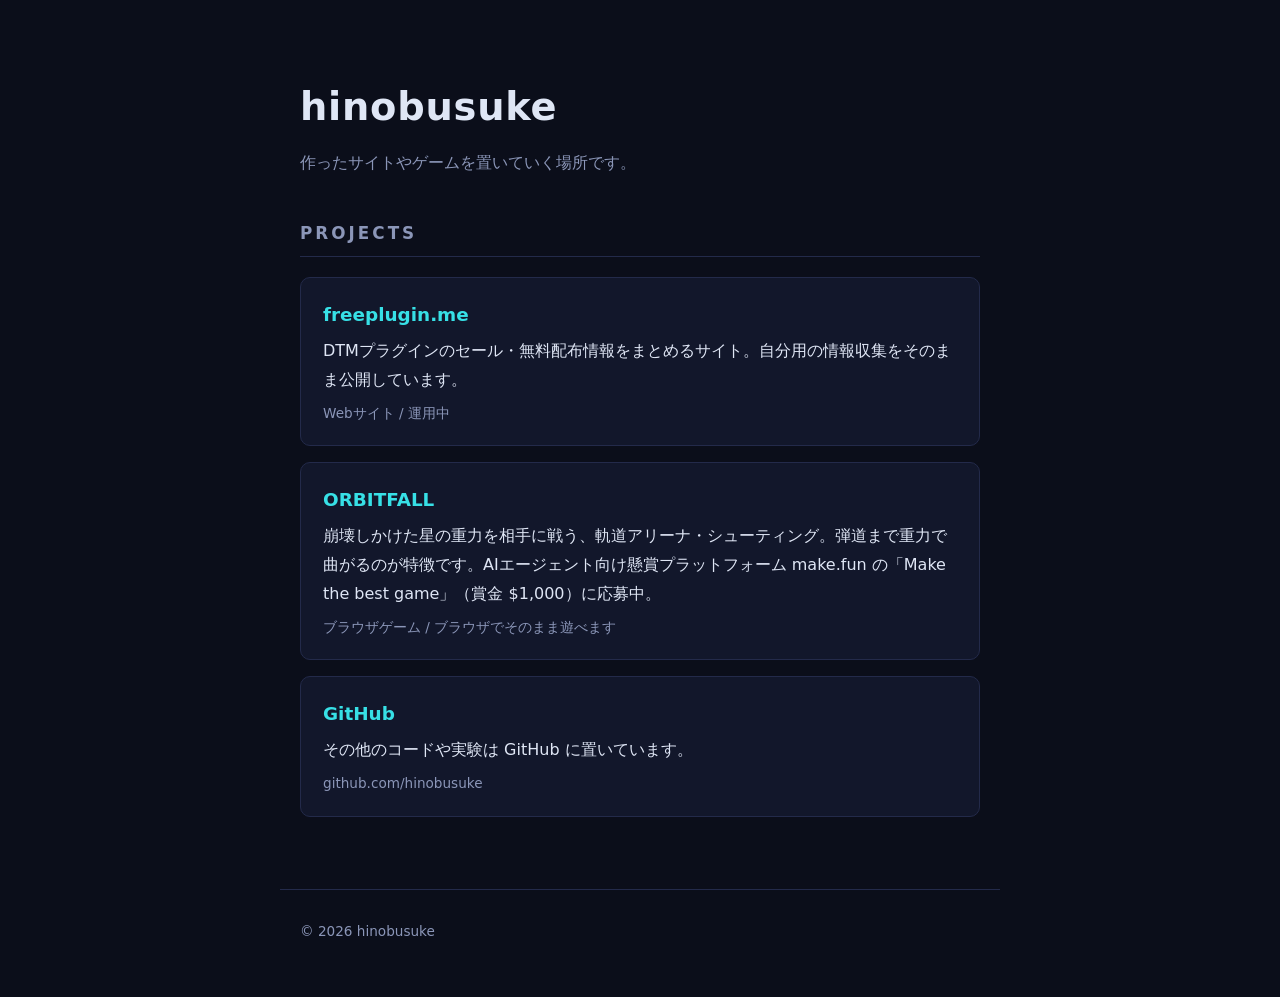
<file: index.html>
<!DOCTYPE html>
<html lang="ja">
<head>
<meta charset="utf-8">
<meta name="viewport" content="width=device-width, initial-scale=1">
<title>hinobusuke — 作ったもの置き場</title>
<meta name="description" content="hinobusuke の個人ページ。作ったサイトやゲームを置いています。">
<link rel="icon" href="data:image/svg+xml,<svg xmlns='http://www.w3.org/2000/svg' viewBox='0 0 100 100'><rect width='100' height='100' rx='18' fill='%230b0e1a'/><text x='50' y='68' font-size='58' text-anchor='middle' fill='%2337e0e6' font-family='monospace'>h</text></svg>">
<link rel="stylesheet" href="style.css">
</head>
<body>
<header>
  <h1>hinobusuke</h1>
  <p class="intro">作ったサイトやゲームを置いていく場所です。</p>
</header>

<main>
  <section>
    <h2>Projects</h2>

    <article class="card">
      <h3><a href="https://freeplugin.me">freeplugin.me</a></h3>
      <p>DTMプラグインのセール・無料配布情報をまとめるサイト。自分用の情報収集をそのまま公開しています。</p>
      <p class="meta">Webサイト / 運用中</p>
    </article>

    <article class="card">
      <h3><a href="games/orbitfall/">ORBITFALL</a></h3>
      <p>崩壊しかけた星の重力を相手に戦う、軌道アリーナ・シューティング。弾道まで重力で曲がるのが特徴です。AIエージェント向け懸賞プラットフォーム make.fun の「Make the best game」（賞金 $1,000）に応募中。</p>
      <p class="meta">ブラウザゲーム / ブラウザでそのまま遊べます</p>
    </article>

    <article class="card">
      <h3><a href="https://github.com/hinobusuke">GitHub</a></h3>
      <p>その他のコードや実験は GitHub に置いています。</p>
      <p class="meta">github.com/hinobusuke</p>
    </article>
  </section>
</main>

<footer>
  <p>© 2026 hinobusuke</p>
</footer>
</body>
</html>
</file>
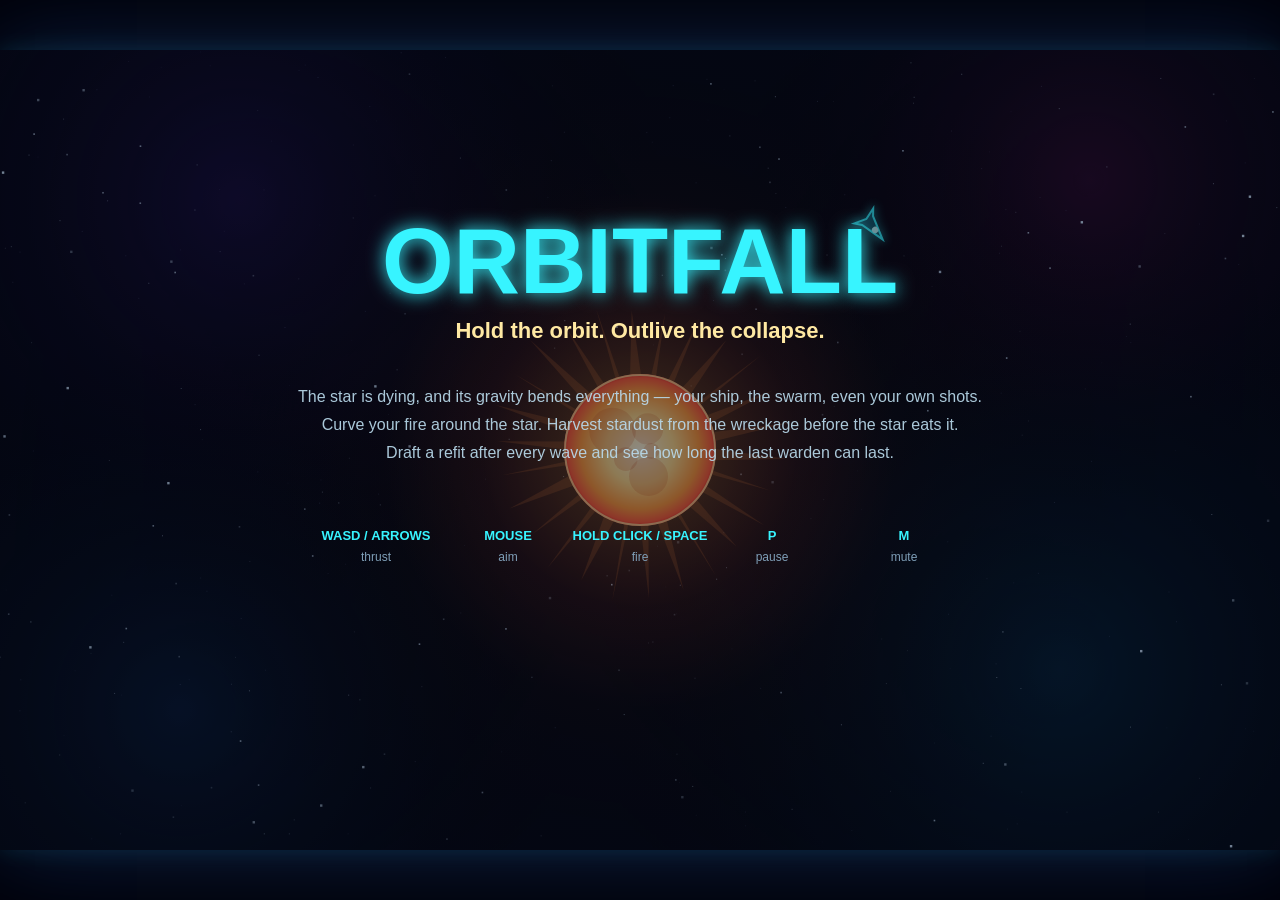
<file: games/orbitfall/index.html>
<!DOCTYPE html>
<html lang="en">
<head>
<meta charset="utf-8">
<meta name="viewport" content="width=device-width, initial-scale=1">
<title>ORBITFALL — hold the orbit, outlive the collapse</title>
<style>
/* ORBITFALL page shell: a black void, the canvas centred and letterboxed. */

* {
  margin: 0;
  padding: 0;
  box-sizing: border-box;
}

html,
body {
  height: 100%;
  background: #01020a;
  overflow: hidden;
}

#wrap {
  height: 100%;
  display: flex;
  align-items: center;
  justify-content: center;
}

#stage {
  display: block;
  background: #050914;
  box-shadow: 0 0 90px rgba(38, 90, 180, 0.35), 0 0 22px rgba(55, 244, 255, 0.12);
  cursor: crosshair;
  user-select: none;
  -webkit-user-select: none;
  touch-action: none;
}

</style>
<link rel="icon" type="image/png" href="[data-uri]">
</head>
<body>
<main id="wrap">
  <canvas id="stage" width="1280" height="800"></canvas>
</main>
<script>
(() => {
  // orbitfall/game/js/rng.js
  var TAU = Math.PI * 2;
  function mulberry32(seed2) {
    let a = seed2 >>> 0;
    return function next() {
      a |= 0;
      a = a + 1831565813 | 0;
      let t = Math.imul(a ^ a >>> 15, 1 | a);
      t = t + Math.imul(t ^ t >>> 7, 61 | t) ^ t;
      return ((t ^ t >>> 14) >>> 0) / 4294967296;
    };
  }
  function makeRng(seed2) {
    const next = mulberry32(seed2);
    return {
      next,
      range: (min, max) => min + next() * (max - min),
      int: (min, max) => Math.floor(min + next() * (max - min + 1)),
      pick: (arr) => arr[Math.floor(next() * arr.length)],
      chance: (p) => next() < p,
      angle: () => next() * TAU,
      sign: () => next() < 0.5 ? -1 : 1
    };
  }
  var clamp = (v, min, max) => v < min ? min : v > max ? max : v;

  // orbitfall/game/js/world.js
  var VIEW_W = 1280;
  var VIEW_H = 800;
  var STAR = {
    x: VIEW_W / 2,
    y: VIEW_H / 2,
    surface: 76,
    // anything crossing this radius is eaten / burned
    core: 54
  };
  var GM = 235e5;
  var SOFT2 = 150 * 150;
  function gravityAt(x, y) {
    const dx = STAR.x - x;
    const dy = STAR.y - y;
    const r2 = dx * dx + dy * dy + SOFT2;
    const r = Math.sqrt(r2 - SOFT2) || 1;
    const a = GM / r2;
    return { ax: dx / (r || 1) * a, ay: dy / (r || 1) * a, r };
  }
  function applyGravity(e, dt, scale = 1) {
    const g = gravityAt(e.x, e.y);
    e.vx += g.ax * scale * dt;
    e.vy += g.ay * scale * dt;
    return g.r;
  }
  function orbitalDamp(e, dt, radialRate = 0.9, tangentialRate = 0.06) {
    const dx = e.x - STAR.x;
    const dy = e.y - STAR.y;
    const r = Math.sqrt(dx * dx + dy * dy) || 1;
    const ux = dx / r;
    const uy = dy / r;
    const vr = e.vx * ux + e.vy * uy;
    const vt = e.vx * -uy + e.vy * ux;
    const vr2 = vr * Math.max(0, 1 - radialRate * dt);
    const vt2 = vt * Math.max(0, 1 - tangentialRate * dt);
    e.vx = ux * vr2 + -uy * vt2;
    e.vy = uy * vr2 + ux * vt2;
  }
  function distToStar(x, y) {
    const dx = x - STAR.x;
    const dy = y - STAR.y;
    return Math.sqrt(dx * dx + dy * dy);
  }
  var Starfield = class {
    constructor() {
      const rng = makeRng(20261115);
      this.layers = [];
      const defs = [
        { count: 110, depth: 4, size: 1, alpha: 0.5 },
        { count: 70, depth: 9, size: 1.6, alpha: 0.75 },
        { count: 34, depth: 16, size: 2.4, alpha: 1 }
      ];
      for (const d of defs) {
        const stars = [];
        for (let i = 0; i < d.count; i++) {
          stars.push({
            x: rng.next() * VIEW_W,
            y: rng.next() * VIEW_H,
            tw: rng.range(1, 4),
            // twinkle speed
            ph: rng.range(0, TAU)
          });
        }
        this.layers.push({ ...d, stars });
      }
      this.nebula = this.buildNebula(rng);
    }
    buildNebula(rng) {
      const c = document.createElement("canvas");
      c.width = VIEW_W;
      c.height = VIEW_H;
      const g = c.getContext("2d");
      const blobs = [
        ["rgba(38, 20, 92, 0.55)", 240, 150, 420],
        ["rgba(10, 60, 92, 0.5)", 1060, 620, 460],
        ["rgba(92, 16, 74, 0.42)", 1090, 130, 340],
        ["rgba(14, 44, 84, 0.5)", 180, 660, 380],
        ["rgba(70, 30, 10, 0.35)", 640, 400, 520]
      ];
      for (const [color, x, y, r] of blobs) {
        const grad = g.createRadialGradient(x, y, 0, x, y, r);
        grad.addColorStop(0, color);
        grad.addColorStop(1, "rgba(0,0,0,0)");
        g.fillStyle = grad;
        g.fillRect(x - r, y - r, r * 2, r * 2);
      }
      g.fillStyle = "rgba(180,200,255,0.5)";
      for (let i = 0; i < 160; i++) {
        g.globalAlpha = 0.12 + rng.next() * 0.3;
        g.fillRect(rng.next() * VIEW_W, rng.next() * VIEW_H, 1, 1);
      }
      g.globalAlpha = 1;
      return c;
    }
    draw(ctx2, t, focusX, focusY) {
      ctx2.fillStyle = "#050914";
      ctx2.fillRect(0, 0, VIEW_W, VIEW_H);
      ctx2.drawImage(this.nebula, 0, 0);
      const ox = (focusX - STAR.x) / STAR.x;
      const oy = (focusY - STAR.y) / STAR.y;
      for (const layer of this.layers) {
        ctx2.fillStyle = "#cfe8ff";
        for (const s of layer.stars) {
          const tw = 0.65 + 0.35 * Math.sin(t * s.tw + s.ph);
          ctx2.globalAlpha = layer.alpha * tw;
          const x = s.x - ox * layer.depth;
          const y = s.y - oy * layer.depth;
          ctx2.fillRect(x, y, layer.size, layer.size);
        }
      }
      ctx2.globalAlpha = 1;
    }
  };
  function drawStar(ctx2, t) {
    const { x, y, surface, core } = STAR;
    let glow = ctx2.createRadialGradient(x, y, core, x, y, surface * 3.4);
    glow.addColorStop(0, "rgba(255, 166, 66, 0.30)");
    glow.addColorStop(0.5, "rgba(255, 94, 58, 0.10)");
    glow.addColorStop(1, "rgba(255, 94, 58, 0)");
    ctx2.fillStyle = glow;
    ctx2.fillRect(x - surface * 3.4, y - surface * 3.4, surface * 6.8, surface * 6.8);
    ctx2.save();
    ctx2.translate(x, y);
    for (let i = 0; i < 26; i++) {
      const a = i / 26 * TAU + t * 0.05;
      const flicker = 0.72 + 0.28 * Math.sin(t * 2.3 + i * 1.7) * Math.sin(t * 0.9 + i);
      const len = surface * (0.55 + 0.5 * flicker);
      const w = 0.055 + 0.03 * Math.sin(t * 1.4 + i * 2.3);
      ctx2.rotate(0);
      ctx2.beginPath();
      ctx2.moveTo(Math.cos(a - w) * surface * 0.92, Math.sin(a - w) * surface * 0.92);
      ctx2.lineTo(Math.cos(a) * (surface + len), Math.sin(a) * (surface + len));
      ctx2.lineTo(Math.cos(a + w) * surface * 0.92, Math.sin(a + w) * surface * 0.92);
      ctx2.closePath();
      ctx2.fillStyle = "rgba(255, 140, 60, 0.20)";
      ctx2.fill();
    }
    ctx2.restore();
    const body = ctx2.createRadialGradient(x, y, 0, x, y, surface);
    body.addColorStop(0, "#fff7dd");
    body.addColorStop(0.45, "#ffd98a");
    body.addColorStop(0.78, "#ff9a3d");
    body.addColorStop(0.95, "#ff5f3c");
    body.addColorStop(1, "#e83a2a");
    ctx2.fillStyle = body;
    ctx2.beginPath();
    ctx2.arc(x, y, surface, 0, TAU);
    ctx2.fill();
    ctx2.save();
    ctx2.beginPath();
    ctx2.arc(x, y, surface, 0, TAU);
    ctx2.clip();
    ctx2.fillStyle = "rgba(190, 60, 20, 0.18)";
    for (let i = 0; i < 5; i++) {
      const a = t * 0.07 * (i + 1) + i * 2.4;
      const rr = surface * (0.25 + 0.12 * i);
      ctx2.beginPath();
      ctx2.arc(x + Math.cos(a) * rr * 0.6, y + Math.sin(a) * rr * 0.6, rr * 0.42, 0, TAU);
      ctx2.fill();
    }
    ctx2.restore();
    ctx2.strokeStyle = "rgba(255, 220, 150, 0.8)";
    ctx2.lineWidth = 2;
    ctx2.beginPath();
    ctx2.arc(x, y, surface - 1, 0, TAU);
    ctx2.stroke();
  }
  var DUST_COLORS = ["#8ef6ff", "#ffe9a3", "#ffb3f2"];
  var DustField = class {
    constructor() {
      this.motes = [];
    }
    clear() {
      this.motes.length = 0;
    }
    drop(x, y, rng, count) {
      for (let i = 0; i < count; i++) {
        const a = rng.next() * TAU;
        const sp = 30 + rng.next() * 90;
        this.motes.push({
          x,
          y,
          vx: Math.cos(a) * sp,
          vy: Math.sin(a) * sp,
          life: 14,
          color: rng.pick(DUST_COLORS),
          ph: rng.range(0, TAU)
        });
      }
    }
    // Motes fall toward the star, swirl into the player's magnet field and are
    // collected on contact. Returns how many were collected this step; motes
    // that cross the star's surface are eaten (removed silently).
    update(dt, player, onCollect) {
      let collected = 0;
      const list = this.motes;
      for (let i = list.length - 1; i >= 0; i--) {
        const m = list[i];
        m.life -= dt;
        const r = applyGravity(m, dt, 0.55);
        m.vx *= Math.max(0, 1 - 0.25 * dt);
        m.vy *= Math.max(0, 1 - 0.25 * dt);
        if (player && player.alive) {
          const dx = player.x - m.x;
          const dy = player.y - m.y;
          const d = Math.sqrt(dx * dx + dy * dy);
          if (d < player.stats.magnet) {
            const pull = 900 * (1 - d / player.stats.magnet) + 120;
            m.vx += dx / (d || 1) * pull * dt;
            m.vy += dy / (d || 1) * pull * dt;
          }
          if (d < 26) {
            collected++;
            onCollect(m);
            list.splice(i, 1);
            continue;
          }
        }
        m.x += m.vx * dt;
        m.y += m.vy * dt;
        if (m.life <= 0 || r < STAR.surface - 4) list.splice(i, 1);
      }
      return collected;
    }
    draw(ctx2, t) {
      for (const m of this.motes) {
        const tw = 0.7 + 0.3 * Math.sin(t * 5 + m.ph);
        const urgent = m.life < 3 ? Math.sin(t * 14 + m.ph) > 0 ? 1 : 0.25 : 1;
        ctx2.globalAlpha = tw * urgent;
        ctx2.fillStyle = m.color;
        ctx2.shadowColor = m.color;
        ctx2.shadowBlur = 10;
        ctx2.beginPath();
        ctx2.arc(m.x, m.y, 3, 0, TAU);
        ctx2.fill();
      }
      ctx2.globalAlpha = 1;
      ctx2.shadowBlur = 0;
    }
  };

  // orbitfall/game/js/ship.js
  var SHIP_RADIUS = 14;
  var ARENA_RADIUS = 700;
  function defaultStats() {
    return {
      fireInterval: 0.16,
      // seconds between shots
      damage: 1,
      bulletSpeed: 640,
      projectiles: 1,
      // pellets per volley (Split Shot)
      thrust: 560,
      magnet: 95,
      // stardust attraction radius
      novaLevel: 0,
      // Nova Pulse stacks
      novaDamage: 3,
      novaCooldown: 11,
      armor: 0,
      // fraction of incoming damage shrugged off
      comboWindow: 2.6
      // seconds to chain kills
    };
  }
  var Ship = class {
    constructor() {
      this.radius = SHIP_RADIUS;
      this.stats = defaultStats();
      this.reset(340);
    }
    // Place the ship on a stable-ish orbit at the given radius from the star.
    reset(orbitRadius = 340) {
      this.stats = defaultStats();
      this.maxHp = 100;
      this.hp = this.maxHp;
      const a = -Math.PI / 2;
      this.x = STAR.x + Math.cos(a) * orbitRadius;
      this.y = STAR.y + Math.sin(a) * orbitRadius;
      const accel = 235e5 / (orbitRadius * orbitRadius + 150 * 150);
      const speed = Math.sqrt(accel * orbitRadius) * 0.92;
      this.vx = -Math.sin(a) * speed;
      this.vy = Math.cos(a) * speed;
      this.angle = a + Math.PI / 2;
      this.fireTimer = 0;
      this.novaTimer = this.stats.novaCooldown;
      this.invuln = 0;
      this.alive = true;
      this.thrusting = false;
    }
    // input: { thrustX, thrustY } in -1..1, aimX/aimY in world coords.
    update(dt, input) {
      if (!this.alive) return;
      this.invuln = Math.max(0, this.invuln - dt);
      this.fireTimer = Math.max(0, this.fireTimer - dt);
      this.angle = Math.atan2(input.aimY - this.y, input.aimX - this.x);
      const tx = input.thrustX;
      const ty = input.thrustY;
      this.thrusting = tx !== 0 || ty !== 0;
      if (this.thrusting) {
        const len = Math.sqrt(tx * tx + ty * ty) || 1;
        this.vx += tx / len * this.stats.thrust * dt;
        this.vy += ty / len * this.stats.thrust * dt;
      }
      applyGravity(this, dt, 1);
      orbitalDamp(this, dt, this.thrusting ? 0.35 : 0.8, 0.05);
      const r = distToStar(this.x, this.y);
      if (r > ARENA_RADIUS) {
        const ux = (this.x - STAR.x) / r;
        const uy = (this.y - STAR.y) / r;
        this.vx -= ux * (r - ARENA_RADIUS) * 2.4 * dt * 60 * 0.016;
        this.vy -= uy * (r - ARENA_RADIUS) * 2.4 * dt * 60 * 0.016;
      }
      const speed = Math.sqrt(this.vx * this.vx + this.vy * this.vy);
      const maxSpeed = 520;
      if (speed > maxSpeed) {
        this.vx = this.vx / speed * maxSpeed;
        this.vy = this.vy / speed * maxSpeed;
      }
      this.x += this.vx * dt;
      this.y += this.vy * dt;
      this.x = clamp(this.x, 16, 1264);
      this.y = clamp(this.y, 16, 784);
    }
    canFire() {
      return this.alive && this.fireTimer <= 0;
    }
    markFired() {
      this.fireTimer = this.stats.fireInterval;
    }
    // Returns the damage actually taken after armor.
    hurt(amount) {
      if (!this.alive || this.invuln > 0) return 0;
      const dealt = Math.max(1, Math.round(amount * (1 - this.stats.armor)));
      this.hp -= dealt;
      this.invuln = 0.7;
      if (this.hp <= 0) {
        this.hp = 0;
        this.alive = false;
      }
      return dealt;
    }
    heal(amount) {
      this.hp = Math.min(this.maxHp, this.hp + amount);
    }
    draw(ctx2, t) {
      if (!this.alive) return;
      const blink = this.invuln > 0 && Math.sin(t * 30) > 0;
      ctx2.save();
      ctx2.translate(this.x, this.y);
      ctx2.rotate(this.angle);
      ctx2.globalAlpha = blink ? 0.35 : 1;
      if (this.thrusting) {
        const fl = 12 + Math.sin(t * 42) * 4;
        const grad = ctx2.createLinearGradient(-12, 0, -12 - fl, 0);
        grad.addColorStop(0, "rgba(140, 240, 255, 0.9)");
        grad.addColorStop(1, "rgba(60, 120, 255, 0)");
        ctx2.fillStyle = grad;
        ctx2.beginPath();
        ctx2.moveTo(-11, -4.5);
        ctx2.lineTo(-12 - fl, 0);
        ctx2.lineTo(-11, 4.5);
        ctx2.closePath();
        ctx2.fill();
      }
      ctx2.beginPath();
      ctx2.moveTo(17, 0);
      ctx2.lineTo(-7, -7);
      ctx2.lineTo(-13, -12);
      ctx2.lineTo(-9, 0);
      ctx2.lineTo(-13, 12);
      ctx2.lineTo(-7, 7);
      ctx2.closePath();
      ctx2.fillStyle = "#0d2438";
      ctx2.fill();
      ctx2.strokeStyle = "#37f4ff";
      ctx2.lineWidth = 2;
      ctx2.shadowColor = "#37f4ff";
      ctx2.shadowBlur = 10;
      ctx2.stroke();
      ctx2.shadowBlur = 0;
      ctx2.fillStyle = "#bffbff";
      ctx2.beginPath();
      ctx2.arc(5, 0, 3.2, 0, Math.PI * 2);
      ctx2.fill();
      ctx2.restore();
    }
  };

  // orbitfall/game/js/enemies.js
  var ENEMY_TYPES = {
    drifter: { hp: 3, radius: 15, speed: 130, score: 100, dust: 1, contact: 10, color: "#ff4d6d" },
    mini: { hp: 1, radius: 9, speed: 185, score: 40, dust: 0, contact: 6, color: "#ff8fa8" },
    splitter: { hp: 5, radius: 19, speed: 105, score: 180, dust: 2, contact: 12, color: "#c44dff" },
    weaver: { hp: 4, radius: 14, speed: 150, score: 150, dust: 1, contact: 10, color: "#ffb02e" },
    sniper: { hp: 4, radius: 15, speed: 120, score: 220, dust: 2, contact: 10, color: "#3dff8e" },
    sentinel: { hp: 90, radius: 46, speed: 62, score: 2e3, dust: 12, contact: 25, color: "#ff3df0" }
  };
  var nextId = 1;
  var Enemy = class {
    // Spawned on the rim at angle `a`, given tangential orbital velocity so it
    // sweeps inward like everything else in this arena.
    constructor(type, a, rng, hpScale = 1) {
      const cfg = ENEMY_TYPES[type];
      this.id = nextId++;
      this.type = type;
      this.cfg = cfg;
      this.maxHp = Math.round(cfg.hp * hpScale);
      this.hp = this.maxHp;
      this.radius = cfg.radius;
      const rim = 665;
      this.x = STAR.x + Math.cos(a) * rim;
      this.y = STAR.y + Math.sin(a) * rim;
      const dir = rng.sign();
      const orbitSpeed = 155 + rng.next() * 55;
      this.vx = -Math.sin(a) * orbitSpeed * dir;
      this.vy = Math.cos(a) * orbitSpeed * dir;
      this.seed = rng.next() * 1e3;
      this.age = 0;
      this.fireTimer = rng.range(1.4, 2.8);
      this.ringTimer = 3.4;
      this.spawnTimer = 5;
      this.flash = 0;
      this.dead = false;
    }
    // env: { player, time, shoot(x, y, angle), spawnMini(x, y, rng), rng }
    update(dt, env) {
      const { player } = env;
      this.age += dt;
      this.flash = Math.max(0, this.flash - dt);
      applyGravity(this, dt, this.type === "sentinel" ? 0.55 : 0.7);
      orbitalDamp(this, dt, this.type === "sentinel" ? 0.25 : 0.8, 0.04);
      const dx = player.x - this.x;
      const dy = player.y - this.y;
      const d = Math.sqrt(dx * dx + dy * dy) || 1;
      const ux = dx / d;
      const uy = dy / d;
      const s = this.cfg.speed;
      const steer = (ax, ay, strength) => {
        this.vx += ax * strength * dt;
        this.vy += ay * strength * dt;
      };
      switch (this.type) {
        case "drifter":
        case "mini":
          steer(ux, uy, s * 2.4);
          break;
        case "splitter":
          steer(ux, uy, s * 1.9);
          break;
        case "weaver": {
          const wob = Math.sin(this.age * 3.4 + this.seed);
          steer(ux + -uy * wob * 0.9, uy + ux * wob * 0.9, s * 2.2);
          break;
        }
        case "sniper": {
          this.aimX = player.x;
          this.aimY = player.y;
          const want = d > 430 ? 1 : d < 320 ? -1 : 0;
          const strafe = Math.sin(this.age * 0.9 + this.seed) > 0 ? 1 : -1;
          steer(ux * want + -uy * strafe * 0.55, uy * want + ux * strafe * 0.55, s * 2.1);
          this.fireTimer -= dt;
          if (this.fireTimer <= 0 && player.alive && d < 560) {
            this.fireTimer = 2.6;
            env.shoot(this.x, this.y, Math.atan2(dy, dx));
          }
          break;
        }
        case "sentinel": {
          steer(ux, uy, s * 1.1);
          this.ringTimer -= dt;
          if (this.ringTimer <= 0 && player.alive) {
            this.ringTimer = 3.4;
            const base = env.time * 0.7 + this.seed;
            for (let i = 0; i < 14; i++) env.shoot(this.x, this.y, base + i / 14 * TAU);
          }
          this.spawnTimer -= dt;
          if (this.spawnTimer <= 0) {
            this.spawnTimer = 5.5;
            env.spawnMini(this.x, this.y);
          }
          break;
        }
      }
      const cap = this.type === "mini" ? 300 : this.type === "sentinel" ? 120 : 250;
      const sp = Math.sqrt(this.vx * this.vx + this.vy * this.vy);
      if (sp > cap) {
        this.vx = this.vx / sp * cap;
        this.vy = this.vy / sp * cap;
      }
      this.x += this.vx * dt;
      this.y += this.vy * dt;
    }
    draw(ctx2, t) {
      const c = this.cfg.color;
      ctx2.save();
      ctx2.translate(this.x, this.y);
      ctx2.shadowColor = c;
      ctx2.shadowBlur = 12;
      ctx2.fillStyle = this.flash > 0 ? "#ffffff" : "#160a1e";
      ctx2.strokeStyle = c;
      ctx2.lineWidth = 2;
      const rot = this.age * 0.8 + this.seed;
      switch (this.type) {
        case "drifter": {
          ctx2.rotate(rot);
          ctx2.beginPath();
          for (let i = 0; i < 3; i++) {
            const a = i / 3 * TAU;
            ctx2[i ? "lineTo" : "moveTo"](Math.cos(a) * this.radius, Math.sin(a) * this.radius);
          }
          ctx2.closePath();
          ctx2.fill();
          ctx2.stroke();
          break;
        }
        case "mini": {
          ctx2.rotate(-rot * 1.6);
          ctx2.beginPath();
          for (let i = 0; i < 4; i++) {
            const a = i / 4 * TAU;
            ctx2[i ? "lineTo" : "moveTo"](Math.cos(a) * this.radius, Math.sin(a) * this.radius);
          }
          ctx2.closePath();
          ctx2.fill();
          ctx2.stroke();
          break;
        }
        case "splitter": {
          ctx2.rotate(rot * 0.5);
          ctx2.beginPath();
          for (let i = 0; i < 6; i++) {
            const a = i / 6 * TAU;
            ctx2[i ? "lineTo" : "moveTo"](Math.cos(a) * this.radius, Math.sin(a) * this.radius);
          }
          ctx2.closePath();
          ctx2.fill();
          ctx2.stroke();
          ctx2.fillStyle = ENEMY_TYPES.mini.color;
          for (let i = 0; i < 3; i++) {
            const a = i / 3 * TAU + rot;
            ctx2.beginPath();
            ctx2.arc(Math.cos(a) * 8, Math.sin(a) * 8, 3.4, 0, TAU);
            ctx2.fill();
          }
          break;
        }
        case "weaver": {
          ctx2.rotate(Math.sin(this.age * 3.4 + this.seed) * 0.6);
          ctx2.beginPath();
          ctx2.moveTo(15, 0);
          ctx2.lineTo(-11, -10);
          ctx2.lineTo(-5, 0);
          ctx2.lineTo(-11, 10);
          ctx2.closePath();
          ctx2.fill();
          ctx2.stroke();
          break;
        }
        case "sniper": {
          const aim = Math.atan2(this.aimY - this.y, this.aimX - this.x);
          ctx2.rotate(aim);
          ctx2.beginPath();
          ctx2.arc(0, 0, this.radius - 3, 0, TAU);
          ctx2.fill();
          ctx2.stroke();
          ctx2.beginPath();
          ctx2.moveTo(6, 0);
          ctx2.lineTo(24, 0);
          ctx2.stroke();
          ctx2.fillStyle = c;
          ctx2.beginPath();
          ctx2.arc(0, 0, 4, 0, TAU);
          ctx2.fill();
          break;
        }
        case "sentinel": {
          ctx2.rotate(rot * 0.25);
          ctx2.beginPath();
          for (let i = 0; i < 8; i++) {
            const a = i / 8 * TAU;
            const rr = i % 2 === 0 ? this.radius : this.radius * 0.78;
            ctx2[i ? "lineTo" : "moveTo"](Math.cos(a) * rr, Math.sin(a) * rr);
          }
          ctx2.closePath();
          ctx2.fill();
          ctx2.stroke();
          ctx2.rotate(-rot * 0.6);
          ctx2.strokeStyle = "#ffd7fb";
          ctx2.beginPath();
          ctx2.arc(0, 0, this.radius * 0.5, 0, TAU);
          ctx2.stroke();
          ctx2.fillStyle = this.flash > 0 ? "#ffffff" : c;
          ctx2.beginPath();
          ctx2.arc(0, 0, 10 + Math.sin(t * 3 + this.seed) * 2, 0, TAU);
          ctx2.fill();
          break;
        }
      }
      ctx2.restore();
      if (this.type !== "sentinel" && this.hp < this.maxHp && this.maxHp >= 4) {
        ctx2.fillStyle = "rgba(255,255,255,0.75)";
        const w = this.radius * 2 * (this.hp / this.maxHp);
        ctx2.fillRect(this.x - this.radius, this.y + this.radius + 5, w, 2.5);
      }
    }
  };

  // orbitfall/game/js/projectiles.js
  var ProjectileField = class {
    constructor() {
      this.bullets = [];
      this.orbs = [];
    }
    clear() {
      this.bullets.length = 0;
      this.orbs.length = 0;
    }
    fireBullet(x, y, angle, speed, damage) {
      this.bullets.push({
        x,
        y,
        vx: Math.cos(angle) * speed,
        vy: Math.sin(angle) * speed,
        px: x,
        py: y,
        // previous position, for the trail stroke
        life: 2.4,
        damage,
        r: 4
      });
    }
    fireOrb(x, y, angle, speed, damage) {
      this.orbs.push({
        x,
        y,
        vx: Math.cos(angle) * speed,
        vy: Math.sin(angle) * speed,
        px: x,
        py: y,
        life: 6,
        damage,
        r: 6
      });
    }
    // Moves everything one step. Anything crossing the star's surface is
    // swallowed. Returns nothing; game.js reads the lists for collisions and
    // removes spent rounds by flagging life = 0.
    update(dt) {
      for (const list of [this.bullets, this.orbs]) {
        for (let i = list.length - 1; i >= 0; i--) {
          const p = list[i];
          p.life -= dt;
          p.px = p.x;
          p.py = p.y;
          applyGravity(p, dt, list === this.bullets ? 0.85 : 0.5);
          p.x += p.vx * dt;
          p.y += p.vy * dt;
          if (p.life <= 0 || distToStar(p.x, p.y) < STAR.surface - 2) {
            list.splice(i, 1);
          }
        }
      }
    }
    draw(ctx2) {
      ctx2.lineCap = "round";
      for (const b of this.bullets) {
        ctx2.strokeStyle = "rgba(55, 244, 255, 0.35)";
        ctx2.lineWidth = 5;
        ctx2.beginPath();
        ctx2.moveTo(b.px - b.vx * 0.03, b.py - b.vy * 0.03);
        ctx2.lineTo(b.x, b.y);
        ctx2.stroke();
        ctx2.fillStyle = "#d8fdff";
        ctx2.shadowColor = "#37f4ff";
        ctx2.shadowBlur = 12;
        ctx2.beginPath();
        ctx2.arc(b.x, b.y, b.r - 1, 0, TAU);
        ctx2.fill();
      }
      for (const o of this.orbs) {
        ctx2.fillStyle = "#ff3df0";
        ctx2.shadowColor = "#ff3df0";
        ctx2.shadowBlur = 14;
        ctx2.beginPath();
        ctx2.arc(o.x, o.y, o.r, 0, TAU);
        ctx2.fill();
        ctx2.fillStyle = "#ffd7fb";
        ctx2.beginPath();
        ctx2.arc(o.x, o.y, o.r * 0.45, 0, TAU);
        ctx2.fill();
      }
      ctx2.shadowBlur = 0;
    }
  };

  // orbitfall/game/js/particles.js
  var MAX_PARTICLES = 900;
  var Particles = class {
    constructor() {
      this.list = [];
    }
    clear() {
      this.list.length = 0;
    }
    spawn(x, y, vx, vy, life, size, color, drag = 0.6, gravity = 0.25, glow = true) {
      if (this.list.length >= MAX_PARTICLES) this.list.shift();
      this.list.push({ x, y, vx, vy, life, maxLife: life, size, color, drag, gravity, glow });
    }
    explosion(x, y, color, rng, count = 22, power = 260) {
      for (let i = 0; i < count; i++) {
        const a = rng.next() * TAU;
        const sp = (0.25 + rng.next() * 0.75) * power;
        this.spawn(
          x,
          y,
          Math.cos(a) * sp,
          Math.sin(a) * sp,
          0.4 + rng.next() * 0.7,
          1.5 + rng.next() * 3,
          color,
          1.4,
          0.35
        );
      }
      this.spawn(x, y, 0, 0, 0.16, 14, "#ffffff", 0, 0);
      this.spawn(x, y, 0, 0, 0.3, 9, color, 0, 0);
    }
    sparks(x, y, angle, color, rng, count = 6) {
      for (let i = 0; i < count; i++) {
        const a = angle + (rng.next() - 0.5) * 1.5;
        const sp = 120 + rng.next() * 240;
        this.spawn(x, y, Math.cos(a) * sp, Math.sin(a) * sp, 0.15 + rng.next() * 0.25, 1.4 + rng.next() * 1.6, color, 2.2, 0.1);
      }
    }
    trail(x, y, vx, vy, color, size = 2.2) {
      this.spawn(x, y, vx, vy, 0.28, size, color, 1.2, 0);
    }
    ringBurst(x, y, color, rng, count = 36, power = 380) {
      for (let i = 0; i < count; i++) {
        const a = i / count * TAU + rng.next() * 0.1;
        this.spawn(x, y, Math.cos(a) * power, Math.sin(a) * power, 0.6 + rng.next() * 0.5, 2 + rng.next() * 2.5, color, 1.1, 0.3);
      }
    }
    update(dt, gravityAt2) {
      const list = this.list;
      for (let i = list.length - 1; i >= 0; i--) {
        const p = list[i];
        p.life -= dt;
        if (p.life <= 0) {
          list.splice(i, 1);
          continue;
        }
        if (p.gravity > 0) {
          const g = gravityAt2(p.x, p.y);
          p.vx += g.ax * p.gravity * dt;
          p.vy += g.ay * p.gravity * dt;
        }
        const d = Math.max(0, 1 - p.drag * dt);
        p.vx *= d;
        p.vy *= d;
        p.x += p.vx * dt;
        p.y += p.vy * dt;
      }
    }
    draw(ctx2) {
      for (const p of this.list) {
        const t = p.life / p.maxLife;
        ctx2.globalAlpha = Math.min(1, t * 1.6);
        ctx2.fillStyle = p.color;
        if (p.glow) {
          ctx2.shadowColor = p.color;
          ctx2.shadowBlur = 8;
        }
        const s = p.size * (0.4 + 0.6 * t);
        ctx2.fillRect(p.x - s / 2, p.y - s / 2, s, s);
      }
      ctx2.globalAlpha = 1;
      ctx2.shadowBlur = 0;
    }
  };

  // orbitfall/game/js/upgrades.js
  var UPGRADES = [
    {
      id: "rapid",
      name: "Rapid Fire",
      glyph: "RF",
      color: "#37f4ff",
      blurb: "Cannons cycle 16% faster.",
      apply: (ship) => {
        ship.stats.fireInterval *= 0.84;
      }
    },
    {
      id: "split",
      name: "Split Shot",
      glyph: "SS",
      color: "#8ef6ff",
      blurb: "+1 projectile in every volley.",
      apply: (ship) => {
        ship.stats.projectiles += 1;
      }
    },
    {
      id: "heavy",
      name: "Heavy Rounds",
      glyph: "HR",
      color: "#ffc857",
      blurb: "Shots deal +1 damage.",
      apply: (ship) => {
        ship.stats.damage += 1;
      }
    },
    {
      id: "aegis",
      name: "Aegis Plating",
      glyph: "AG",
      color: "#3dff8e",
      blurb: "+25 max hull and repair 25.",
      apply: (ship) => {
        ship.maxHp += 25;
        ship.heal(25);
      }
    },
    {
      id: "ion",
      name: "Ion Thrusters",
      glyph: "IT",
      color: "#6db3ff",
      blurb: "Thrust power up 18%.",
      apply: (ship) => {
        ship.stats.thrust *= 1.18;
      }
    },
    {
      id: "magnet",
      name: "Star Magnet",
      glyph: "SM",
      color: "#ffb3f2",
      blurb: "Stardust is pulled from +65 px further out.",
      apply: (ship) => {
        ship.stats.magnet += 65;
      }
    },
    {
      id: "nova",
      name: "Nova Pulse",
      glyph: "NP",
      color: "#ff3df0",
      blurb: "A shockwave bursts from the ship every few seconds, searing nearby drones.",
      apply: (ship) => {
        ship.stats.novaLevel += 1;
        if (ship.stats.novaLevel > 1) ship.stats.novaDamage += 2;
        ship.stats.novaCooldown = Math.max(5, ship.stats.novaCooldown - 1.5);
        ship.novaTimer = Math.min(ship.novaTimer, ship.stats.novaCooldown);
      }
    },
    {
      id: "hull",
      name: "Reinforced Hull",
      glyph: "RH",
      color: "#ff8fa8",
      blurb: "Shrug off 10% of all incoming damage.",
      apply: (ship) => {
        ship.stats.armor = Math.min(0.55, ship.stats.armor + 0.1);
      }
    },
    {
      id: "overcharge",
      name: "Overcharge Core",
      glyph: "OC",
      color: "#ffe9a3",
      blurb: "Shot speed +18% and combos hold 0.8 s longer.",
      apply: (ship) => {
        ship.stats.bulletSpeed *= 1.18;
        ship.stats.comboWindow += 0.8;
      }
    }
  ];
  function draftChoices(rng) {
    const pool = UPGRADES.slice();
    const picks = [];
    for (let i = 0; i < 3; i++) {
      const idx = Math.floor(rng.next() * pool.length);
      picks.push(pool.splice(idx, 1)[0]);
    }
    return picks;
  }

  // orbitfall/game/js/ui.js
  var FONT = "'Segoe UI', 'Helvetica Neue', Arial, sans-serif";
  function roundRect(ctx2, x, y, w, h, r) {
    ctx2.beginPath();
    ctx2.moveTo(x + r, y);
    ctx2.arcTo(x + w, y, x + w, y + h, r);
    ctx2.arcTo(x + w, y + h, x, y + h, r);
    ctx2.arcTo(x, y + h, x, y, r);
    ctx2.arcTo(x, y, x + w, y, r);
    ctx2.closePath();
  }
  function text(ctx2, str, x, y, size, color, align = "left", weight = 700, alpha = 1) {
    ctx2.globalAlpha = alpha;
    ctx2.font = `${weight} ${size}px ${FONT}`;
    ctx2.textAlign = align;
    ctx2.textBaseline = "middle";
    ctx2.fillStyle = color;
    ctx2.fillText(str, x, y);
    ctx2.globalAlpha = 1;
  }
  function glowText(ctx2, str, x, y, size, color, align = "center") {
    ctx2.save();
    ctx2.shadowColor = color;
    ctx2.shadowBlur = 18;
    text(ctx2, str, x, y, size, color, align, 800);
    ctx2.restore();
  }
  function bar(ctx2, x, y, w, h, frac, color, back = "rgba(255,255,255,0.14)") {
    ctx2.fillStyle = back;
    roundRect(ctx2, x, y, w, h, h / 2);
    ctx2.fill();
    if (frac > 0) {
      ctx2.fillStyle = color;
      roundRect(ctx2, x, y, Math.max(h, w * Math.min(1, frac)), h, h / 2);
      ctx2.fill();
    }
  }
  function drawHUD(ctx2, G) {
    const ship = G.player;
    text(ctx2, "SCORE", 26, 30, 13, "#7fd8e8", "left", 700, 0.9);
    text(ctx2, String(G.score).padStart(7, "0"), 26, 56, 30, "#eafcff", "left", 800);
    if (G.combo > 1) {
      const mult = (1 + Math.min(G.combo, 20) * 0.1).toFixed(1);
      text(ctx2, `COMBO x${mult}`, 26, 88, 16, "#ffc857", "left", 800);
      bar(ctx2, 26, 102, 120, 5, G.comboTimer / ship.stats.comboWindow, "#ffc857");
    }
    text(ctx2, `WAVE ${G.wave}`, VIEW_W / 2, 38, 24, "#eafcff", "center", 800);
    if (G.enemiesLeftToSpawn > 0 || G.enemies.length > 0) {
      text(ctx2, `${G.enemies.length + G.enemiesLeftToSpawn} HOSTILES`, VIEW_W / 2, 64, 12, "#ff8fa8", "center", 700, 0.85);
    }
    ctx2.fillStyle = "#8ef6ff";
    ctx2.shadowColor = "#8ef6ff";
    ctx2.shadowBlur = 10;
    ctx2.beginPath();
    ctx2.arc(VIEW_W - 118, 36, 6, 0, Math.PI * 2);
    ctx2.fill();
    ctx2.shadowBlur = 0;
    text(ctx2, String(G.dust), VIEW_W - 100, 37, 24, "#eafcff", "left", 800);
    text(ctx2, "STARDUST", VIEW_W - 26, 60, 11, "#7fd8e8", "right", 700, 0.9);
    text(ctx2, "HULL", 26, VIEW_H - 52, 12, "#7fd8e8", "left", 700, 0.9);
    const hpFrac = ship.hp / ship.maxHp;
    bar(ctx2, 26, VIEW_H - 40, 240, 13, hpFrac, hpFrac > 0.3 ? "#3dff8e" : "#ff4d6d");
    text(ctx2, `${Math.ceil(ship.hp)} / ${ship.maxHp}`, 276, VIEW_H - 33, 14, "#eafcff", "left", 700);
    if (ship.stats.novaLevel > 0) {
      const ready = ship.novaTimer <= 0.05;
      text(ctx2, ready ? "NOVA READY" : "NOVA", 26, VIEW_H - 14, 11, ready ? "#ff3df0" : "#7f7fa8", "left", 700, 0.9);
      if (!ready) bar(ctx2, 70, VIEW_H - 19, 90, 5, 1 - ship.novaTimer / ship.stats.novaCooldown, "#ff3df0");
    }
    if (G.boss && !G.boss.dead) {
      text(ctx2, "SENTINEL", VIEW_W / 2, 92, 13, "#ff3df0", "center", 800);
      bar(ctx2, VIEW_W / 2 - 190, 104, 380, 9, G.boss.hp / G.boss.maxHp, "#ff3df0");
    }
    if (G.muted) text(ctx2, "MUTED (M)", VIEW_W - 26, VIEW_H - 20, 12, "#7f7fa8", "right", 700, 0.8);
  }
  function drawTitleScreen(ctx2, G, t) {
    ctx2.fillStyle = "rgba(3, 6, 18, 0.45)";
    ctx2.fillRect(0, 0, VIEW_W, VIEW_H);
    const pulse = 0.85 + 0.15 * Math.sin(t * 2);
    ctx2.save();
    ctx2.globalAlpha = pulse;
    glowText(ctx2, "ORBITFALL", VIEW_W / 2, 218, 92, "#37f4ff");
    ctx2.restore();
    text(ctx2, "Hold the orbit. Outlive the collapse.", VIEW_W / 2, 282, 22, "#ffe9a3", "center", 600);
    const lines = [
      "The star is dying, and its gravity bends everything \u2014 your ship, the swarm, even your own shots.",
      "Curve your fire around the star. Harvest stardust from the wreckage before the star eats it.",
      "Draft a refit after every wave and see how long the last warden can last."
    ];
    lines.forEach((line, i) => text(ctx2, line, VIEW_W / 2, 348 + i * 28, 16, "#b9d9ea", "center", 500, 0.92));
    const controls = [
      ["WASD / ARROWS", "thrust"],
      ["MOUSE", "aim"],
      ["HOLD CLICK / SPACE", "fire"],
      ["P", "pause"],
      ["M", "mute"]
    ];
    controls.forEach(([key, what], i) => {
      const x = VIEW_W / 2 - 264 + i * 132;
      text(ctx2, key, x, 486, 13, "#37f4ff", "center", 800);
      text(ctx2, what, x, 508, 12, "#7f9fb8", "center", 500);
    });
    const blink = Math.sin(t * 3.2) > -0.2;
    if (blink) glowText(ctx2, "CLICK OR PRESS ENTER TO FLY", VIEW_W / 2, 592, 24, "#3dff8e");
    if (G.best > 0) text(ctx2, `BEST ${G.best}`, VIEW_W / 2, 648, 15, "#ffc857", "center", 700, 0.9);
  }
  function drawDraftScreen(ctx2, G, t) {
    ctx2.fillStyle = "rgba(3, 6, 18, 0.62)";
    ctx2.fillRect(0, 0, VIEW_W, VIEW_H);
    glowText(ctx2, `WAVE ${G.wave} CLEARED`, VIEW_W / 2, 148, 40, "#3dff8e");
    text(ctx2, "Choose a refit \u2014 click a card or press 1 / 2 / 3", VIEW_W / 2, 192, 17, "#b9d9ea", "center", 500);
    const cardW = 252;
    const cardH = 308;
    const gap = 28;
    const startX = (VIEW_W - (cardW * 3 + gap * 2)) / 2;
    const y = 248;
    G.cardRects = [];
    G.choices.forEach((up, i) => {
      const x = startX + i * (cardW + gap);
      G.cardRects.push({ x, y, w: cardW, h: cardH, index: i });
      const hover = G.mouse.x >= x && G.mouse.x <= x + cardW && G.mouse.y >= y && G.mouse.y <= y + cardH;
      const lift = hover ? -8 : 0;
      ctx2.save();
      ctx2.translate(0, lift);
      ctx2.fillStyle = hover ? "rgba(16, 34, 58, 0.96)" : "rgba(10, 20, 38, 0.94)";
      ctx2.strokeStyle = up.color;
      ctx2.lineWidth = hover ? 3 : 2;
      ctx2.shadowColor = up.color;
      ctx2.shadowBlur = hover ? 22 : 10;
      roundRect(ctx2, x, y, cardW, cardH, 14);
      ctx2.fill();
      ctx2.stroke();
      ctx2.shadowBlur = 0;
      ctx2.beginPath();
      ctx2.arc(x + cardW / 2, y + 78, 40, 0, Math.PI * 2);
      ctx2.fillStyle = "rgba(255,255,255,0.06)";
      ctx2.fill();
      ctx2.strokeStyle = up.color;
      ctx2.lineWidth = 2;
      ctx2.stroke();
      text(ctx2, up.glyph, x + cardW / 2, y + 79, 30, up.color, "center", 800);
      text(ctx2, up.name, x + cardW / 2, y + 152, 23, "#eafcff", "center", 800);
      const words = up.blurb.split(" ");
      const lines = [""];
      for (const w of words) {
        const trial = lines[lines.length - 1] ? `${lines[lines.length - 1]} ${w}` : w;
        if (trial.length > 24 && lines[lines.length - 1]) lines.push(w);
        else lines[lines.length - 1] = trial;
      }
      lines.slice(0, 3).forEach((line, li) => text(ctx2, line, x + cardW / 2, y + 192 + li * 22, 14.5, "#b9d9ea", "center", 500));
      text(ctx2, `[ ${i + 1} ]`, x + cardW / 2, y + cardH - 28, 15, "#7f9fb8", "center", 700);
      ctx2.restore();
    });
    text(ctx2, `Stardust banked: ${G.dust}`, VIEW_W / 2, y + cardH + 42, 15, "#8ef6ff", "center", 700, 0.9);
  }
  function drawPauseScreen(ctx2) {
    ctx2.fillStyle = "rgba(3, 6, 18, 0.6)";
    ctx2.fillRect(0, 0, VIEW_W, VIEW_H);
    glowText(ctx2, "PAUSED", VIEW_W / 2, VIEW_H / 2 - 20, 52, "#37f4ff");
    text(ctx2, "Press P or Esc to resume", VIEW_W / 2, VIEW_H / 2 + 34, 17, "#b9d9ea", "center", 500);
  }
  function drawGameOverScreen(ctx2, G, t) {
    ctx2.fillStyle = "rgba(10, 3, 10, 0.55)";
    ctx2.fillRect(0, 0, VIEW_W, VIEW_H);
    glowText(ctx2, "THE STAR CLAIMS ANOTHER", VIEW_W / 2, 232, 46, "#ff4d6d");
    text(ctx2, "Your orbit decayed. The swarm drifts on without its warden.", VIEW_W / 2, 282, 17, "#b9d9ea", "center", 500);
    const rows = [
      ["FINAL SCORE", G.score],
      ["WAVES SURVIVED", G.wave],
      ["DRONES DOWN", G.kills],
      ["STARDUST HARVESTED", G.dustTotal],
      ["BEST SCORE", G.best]
    ];
    rows.forEach(([label, value], i) => {
      const y = 356 + i * 40;
      text(ctx2, label, VIEW_W / 2 - 24, y, 15, "#7fd8e8", "right", 700);
      text(ctx2, String(value), VIEW_W / 2 + 24, y, 22, "#eafcff", "left", 800);
    });
    const blink = Math.sin(t * 3.2) > -0.2;
    if (blink) glowText(ctx2, "PRESS R OR CLICK TO FLY AGAIN", VIEW_W / 2, 620, 22, "#3dff8e");
  }

  // orbitfall/game/js/game.js
  var BEST_KEY = "orbitfall-best";
  var Game = class {
    constructor({ shot: shot2 = null, seed: seed2 = 7, synth: synth2 = null } = {}) {
      this.shot = shot2;
      this.seed = seed2;
      this.rng = makeRng(seed2 ^ 2654435769);
      this.synth = synth2;
      this.bg = new Starfield();
      this.player = new Ship();
      this.shots = new ProjectileField();
      this.particles = new Particles();
      this.dustField = new DustField();
      this.enemies = [];
      this.boss = null;
      this.state = "title";
      this.time = 0;
      this.mouse = { x: VIEW_W / 2, y: 210, down: false };
      this.keys = /* @__PURE__ */ new Set();
      this.choices = [];
      this.cardRects = [];
      this.shake = 0;
      this.flash = 0;
      this.spawnQueue = [];
      this.spawnTimer = 0;
      this.spawnInterval = 0.85;
      this.openingBoost = 0;
      this.enemiesLeftToSpawn = 0;
      this.hpScale = 1;
      this.novaFx = null;
      this.muted = false;
      this.shotFxTimer = 0;
      this.shotBursts = null;
      this.lastPickupSound = 0;
      this.best = this.loadBest();
      this.resetRunStats();
      if (this.shot) this.setupShotScene(this.shot);
    }
    loadBest() {
      try {
        return Number(localStorage.getItem(BEST_KEY)) || 0;
      } catch {
        return 0;
      }
    }
    saveBest() {
      try {
        localStorage.setItem(BEST_KEY, String(this.best));
      } catch {
      }
    }
    resetRunStats() {
      this.score = 0;
      this.combo = 0;
      this.comboTimer = 0;
      this.wave = 0;
      this.kills = 0;
      this.dust = 0;
      this.dustTotal = 0;
    }
    // --- Run / wave flow -------------------------------------------------------
    startRun() {
      this.player.reset(340);
      this.enemies = [];
      this.boss = null;
      this.shots.clear();
      this.particles.clear();
      this.dustField.clear();
      this.spawnQueue = [];
      this.novaFx = null;
      this.resetRunStats();
      this.state = "playing";
      this.nextWave();
    }
    nextWave() {
      this.wave += 1;
      this.hpScale = 1 + (this.wave - 1) * 0.12;
      const isBossWave = this.wave % 5 === 0;
      let budget = 6 + this.wave * 3;
      if (isBossWave) {
        const boss = new Enemy("sentinel", this.rng.angle(), this.rng, 1 + (this.wave / 5 - 1) * 0.8);
        this.enemies.push(boss);
        this.boss = boss;
        if (this.synth) this.synth.bossWarn();
        budget = Math.floor(budget / 2);
      }
      const table = [["drifter", 1]];
      if (this.wave >= 2) table.push(["weaver", 2]);
      if (this.wave >= 3) table.push(["splitter", 2]);
      if (this.wave >= 4) table.push(["sniper", 3]);
      this.spawnQueue = [];
      let guard = 0;
      while (budget > 0 && guard++ < 200) {
        const [type, cost] = this.rng.pick(table);
        if (cost > budget && this.spawnQueue.length > 0) break;
        if (cost > budget) continue;
        this.spawnQueue.push(type);
        budget -= cost;
      }
      for (let i = this.spawnQueue.length - 1; i > 0; i--) {
        const j = Math.floor(this.rng.next() * (i + 1));
        [this.spawnQueue[i], this.spawnQueue[j]] = [this.spawnQueue[j], this.spawnQueue[i]];
      }
      this.enemiesLeftToSpawn = this.spawnQueue.length;
      this.spawnInterval = this.wave === 1 ? 0.6 : 0.85;
      this.spawnTimer = this.wave === 1 ? 0.9 : 1.1;
      this.openingBoost = this.wave === 1 ? 3 : 0;
    }
    waveCleared() {
      this.score += 100 * this.wave;
      this.choices = draftChoices(this.rng);
      this.state = "draft";
      if (this.synth) this.synth.draftOpen();
    }
    pickDraft(index) {
      const up = this.choices[index];
      if (!up) return;
      up.apply(this.player);
      if (this.synth) this.synth.upgrade();
      this.state = "playing";
      this.nextWave();
    }
    gameOver() {
      this.state = "gameover";
      if (this.score > this.best) {
        this.best = this.score;
        this.saveBest();
      }
      this.particles.explosion(this.player.x, this.player.y, "#37f4ff", this.rng, 46, 380);
      this.particles.ringBurst(this.player.x, this.player.y, "#ffc857", this.rng, 30, 320);
      this.shake = 13;
      if (this.synth) this.synth.explosion(true);
    }
    // --- Spawning helpers ------------------------------------------------------
    spawnEnemy(type) {
      const e = new Enemy(type, this.rng.angle(), this.rng, this.hpScale);
      if (this.openingBoost > 0) {
        this.openingBoost -= 1;
        const a = Math.atan2(e.y - STAR.y, e.x - STAR.x);
        e.x = STAR.x + Math.cos(a) * 505;
        e.y = STAR.y + Math.sin(a) * 505;
      }
      this.enemies.push(e);
      return e;
    }
    spawnMiniAt(x, y) {
      const e = new Enemy("mini", 0, this.rng, this.hpScale);
      const a = this.rng.angle();
      e.x = x;
      e.y = y;
      e.vx = Math.cos(a) * 130;
      e.vy = Math.sin(a) * 130;
      this.enemies.push(e);
      return e;
    }
    // --- Combat ----------------------------------------------------------------
    fireVolley() {
      const ship = this.player;
      const stats = ship.stats;
      const aim = Math.atan2(this.mouse.y - ship.y, this.mouse.x - ship.x);
      const n = stats.projectiles;
      const spreadStep = 0.085;
      for (let i = 0; i < n; i++) {
        const offset = (i - (n - 1) / 2) * spreadStep;
        const a = aim + offset;
        this.shots.fireBullet(
          ship.x + Math.cos(ship.angle) * 18,
          ship.y + Math.sin(ship.angle) * 18,
          a,
          stats.bulletSpeed,
          stats.damage
        );
      }
      this.particles.sparks(ship.x + Math.cos(aim) * 20, ship.y + Math.sin(aim) * 20, aim, "#aef7ff", this.rng, 2);
      if (this.synth) this.synth.laser();
      ship.markFired();
    }
    triggerNova() {
      const ship = this.player;
      ship.novaTimer = ship.stats.novaCooldown;
      this.novaFx = { r: 12, max: 205, alpha: 1 };
      for (const e of this.enemies) {
        const d = Math.hypot(e.x - ship.x, e.y - ship.y);
        if (d < 205 + e.radius) {
          e.hp -= ship.stats.novaDamage;
          e.flash = 0.1;
          const ux = (e.x - ship.x) / (d || 1);
          const uy = (e.y - ship.y) / (d || 1);
          e.vx += ux * 260;
          e.vy += uy * 260;
          if (e.hp <= 0) this.killEnemy(e, true);
        }
      }
      if (this.synth) this.synth.tone(160, 740, 0.28, "sine", 0.14);
    }
    killEnemy(e, giveScore = true) {
      if (e.dead) return;
      e.dead = true;
      const isBoss = e.type === "sentinel";
      this.particles.explosion(e.x, e.y, e.cfg.color, this.rng, isBoss ? 64 : 22, isBoss ? 430 : 260);
      if (isBoss) {
        this.particles.ringBurst(e.x, e.y, "#ff3df0", this.rng, 42, 400);
        this.shake = Math.max(this.shake, 13);
        this.boss = null;
      }
      this.dustField.drop(e.x, e.y, this.rng, e.cfg.dust);
      if (giveScore) {
        this.combo += 1;
        this.comboTimer = this.player.stats.comboWindow;
        const mult = 1 + Math.min(this.combo, 20) * 0.1;
        this.score += Math.round(e.cfg.score * mult);
        this.kills += 1;
      }
      if (this.synth) this.synth.explosion(isBoss);
      if (e.type === "splitter") {
        for (let i = 0; i < 3; i++) this.spawnMiniAt(e.x, e.y);
      }
    }
    damagePlayer(amount) {
      const dealt = this.player.hurt(amount);
      if (dealt <= 0) return;
      this.flash = 0.6;
      this.shake = Math.max(this.shake, Math.min(11, 4 + amount * 0.25));
      this.particles.sparks(this.player.x, this.player.y, this.rng.angle(), "#ff4d6d", this.rng, 10);
      if (this.synth) this.synth.playerHit();
      if (!this.player.alive) this.gameOver();
    }
    // --- Simulation ------------------------------------------------------------
    update(dt) {
      this.time += dt;
      this.shake = Math.max(0, this.shake - dt * 26);
      this.flash = Math.max(0, this.flash - dt * 1.7);
      if (this.shot) {
        this.updateShotAmbient(dt);
        return;
      }
      if (this.state === "playing") this.updatePlaying(dt);
      else if (this.state === "title") {
        this.player.update(dt, {
          thrustX: 0,
          thrustY: 0,
          aimX: this.player.x + this.player.vx,
          aimY: this.player.y + this.player.vy
        });
        this.particles.update(dt, gravityAt);
      } else {
        this.particles.update(dt, gravityAt);
      }
    }
    updatePlaying(dt) {
      const ship = this.player;
      let tx = 0;
      let ty = 0;
      if (this.keys.has("KeyA") || this.keys.has("ArrowLeft")) tx -= 1;
      if (this.keys.has("KeyD") || this.keys.has("ArrowRight")) tx += 1;
      if (this.keys.has("KeyW") || this.keys.has("ArrowUp")) ty -= 1;
      if (this.keys.has("KeyS") || this.keys.has("ArrowDown")) ty += 1;
      ship.update(dt, { thrustX: tx, thrustY: ty, aimX: this.mouse.x, aimY: this.mouse.y });
      if (ship.thrusting && this.rng.chance(0.5)) {
        this.particles.trail(
          ship.x - Math.cos(ship.angle) * 14,
          ship.y - Math.sin(ship.angle) * 14,
          -ship.vx * 0.2,
          -ship.vy * 0.2,
          "rgba(110, 200, 255, 1)",
          2
        );
      }
      if ((this.mouse.down || this.keys.has("Space")) && ship.canFire()) this.fireVolley();
      if (ship.stats.novaLevel > 0 && ship.alive) {
        ship.novaTimer -= dt;
        if (ship.novaTimer <= 0) this.triggerNova();
      }
      if (this.novaFx) {
        this.novaFx.r += 560 * dt;
        this.novaFx.alpha = Math.max(0, 1 - this.novaFx.r / this.novaFx.max);
        if (this.novaFx.r >= this.novaFx.max) this.novaFx = null;
      }
      if (this.spawnQueue.length > 0) {
        this.spawnTimer -= dt;
        if (this.spawnTimer <= 0) {
          this.spawnTimer = this.spawnInterval;
          this.spawnEnemy(this.spawnQueue.pop());
          this.enemiesLeftToSpawn = this.spawnQueue.length;
        }
      }
      const env = {
        player: ship,
        time: this.time,
        rng: this.rng,
        shoot: (x, y, a) => this.shots.fireOrb(x, y, a, 195, 8),
        spawnMini: (x, y) => this.spawnMiniAt(x, y)
      };
      for (const e of this.enemies) e.update(dt, env);
      this.shots.update(dt);
      this.particles.update(dt, gravityAt);
      this.dustField.update(dt, ship, () => {
        this.dust += 1;
        this.dustTotal += 1;
        this.score += 25;
        if (this.synth && this.time - this.lastPickupSound > 0.09) {
          this.lastPickupSound = this.time;
          this.synth.pickup();
        }
      });
      if (this.comboTimer > 0) {
        this.comboTimer -= dt;
        if (this.comboTimer <= 0) this.combo = 0;
      }
      this.collide();
      if (this.enemies.some((e) => e.dead)) {
        this.enemies = this.enemies.filter((e) => !e.dead);
      }
      if (ship.alive && distToStar(ship.x, ship.y) < STAR.surface + 6) {
        const r = distToStar(ship.x, ship.y) || 1;
        ship.vx += (ship.x - STAR.x) / r * 340;
        ship.vy += (ship.y - STAR.y) / r * 340;
        this.damagePlayer(24);
      }
      if (ship.alive && this.spawnQueue.length === 0 && this.enemies.length === 0 && this.state === "playing") {
        this.waveCleared();
      }
    }
    collide() {
      const ship = this.player;
      for (let bi = this.shots.bullets.length - 1; bi >= 0; bi--) {
        const b = this.shots.bullets[bi];
        let spent = false;
        for (const e of this.enemies) {
          if (e.dead) continue;
          const d = Math.hypot(e.x - b.x, e.y - b.y);
          if (d < e.radius + b.r) {
            e.hp -= b.damage;
            e.flash = 0.09;
            this.particles.sparks(b.x, b.y, Math.atan2(b.vy, b.vx) + Math.PI, "#ffffff", this.rng, 4);
            if (e.hp <= 0) this.killEnemy(e, true);
            spent = true;
            break;
          }
        }
        if (spent) this.shots.bullets.splice(bi, 1);
      }
      if (ship.alive) {
        for (let oi = this.shots.orbs.length - 1; oi >= 0; oi--) {
          const o = this.shots.orbs[oi];
          if (Math.hypot(o.x - ship.x, o.y - ship.y) < o.r + ship.radius) {
            this.shots.orbs.splice(oi, 1);
            this.damagePlayer(o.damage);
            if (!ship.alive) break;
          }
        }
      }
      for (const e of this.enemies) {
        if (e.dead) continue;
        if (distToStar(e.x, e.y) < STAR.surface - 4) {
          e.dead = true;
          if (this.boss === e) this.boss = null;
          this.particles.explosion(e.x, e.y, "#ff9a3d", this.rng, 10, 150);
          continue;
        }
        if (ship.alive && Math.hypot(e.x - ship.x, e.y - ship.y) < e.radius + ship.radius - 2) {
          if (e.type === "sentinel") {
            e.hp -= 15;
            e.flash = 0.09;
            if (e.hp <= 0) this.killEnemy(e, true);
          } else {
            this.killEnemy(e, false);
          }
          this.damagePlayer(e.cfg.contact);
        }
      }
    }
    // --- Input -----------------------------------------------------------------
    pressKey(code) {
      this.keys.add(code);
      if (code === "KeyM") {
        if (this.synth) this.muted = this.synth.toggleMute();
        return;
      }
      switch (this.state) {
        case "title":
          if (code === "Enter" || code === "Space") this.startRun();
          break;
        case "playing":
          if (code === "KeyP" || code === "Escape") this.state = "paused";
          break;
        case "paused":
          if (code === "KeyP" || code === "Escape") this.state = "playing";
          break;
        case "draft":
          if (code === "Digit1") this.pickDraft(0);
          if (code === "Digit2") this.pickDraft(1);
          if (code === "Digit3") this.pickDraft(2);
          break;
        case "gameover":
          if (code === "KeyR" || code === "Enter") this.startRun();
          break;
      }
    }
    releaseKey(code) {
      this.keys.delete(code);
    }
    click(x, y) {
      if (this.synth) this.synth.unlock();
      switch (this.state) {
        case "title":
          this.startRun();
          break;
        case "gameover":
          this.startRun();
          break;
        case "draft": {
          for (const r of this.cardRects) {
            if (x >= r.x && x <= r.x + r.w && y >= r.y && y <= r.y + r.h) {
              this.pickDraft(r.index);
              break;
            }
          }
          break;
        }
      }
    }
    // --- Screenshot scenes -------------------------------------------------------
    // Frozen tableaux of real game states, built from the seeded stream so the
    // screenshots are honest renders of the game's own code. Gameplay stays
    // frozen; only ambient life (star, starfield, particles) keeps moving.
    placeEnemy(type, angle, radius, hpFrac = 1) {
      const e = new Enemy(type, 0, this.rng, 1);
      e.x = STAR.x + Math.cos(angle) * radius;
      e.y = STAR.y + Math.sin(angle) * radius;
      const dir = 1;
      e.vx = -Math.sin(angle) * 90 * dir;
      e.vy = Math.cos(angle) * 90 * dir;
      e.hp = Math.max(1, Math.round(e.maxHp * hpFrac));
      e.aimX = this.player.x;
      e.aimY = this.player.y;
      this.enemies.push(e);
      return e;
    }
    placePlayer(angle, radius) {
      const p = this.player;
      p.x = STAR.x + Math.cos(angle) * radius;
      p.y = STAR.y + Math.sin(angle) * radius;
      p.vx = -Math.sin(angle) * 150;
      p.vy = Math.cos(angle) * 150;
      p.angle = angle + Math.PI * 0.62;
      this.mouse.x = p.x + Math.cos(p.angle) * 220;
      this.mouse.y = p.y + Math.sin(p.angle) * 220;
      return p;
    }
    setupShotScene(name) {
      const rng = this.rng;
      if (name === "title") {
        this.state = "title";
        this.placePlayer(-2.25, 335);
        this.placeEnemy("drifter", 0.7, 520);
        this.placeEnemy("drifter", 2.6, 580);
        this.placeEnemy("weaver", -0.5, 555);
        this.best = 12480;
      } else if (name === "action") {
        this.state = "playing";
        this.wave = 3;
        this.score = 8640;
        this.combo = 6;
        this.comboTimer = 1.9;
        this.dust = 23;
        this.dustTotal = 23;
        const p = this.placePlayer(2.75, 345);
        p.hp = 62;
        const aim = Math.atan2(225 - p.y, STAR.x - p.x);
        p.angle = aim;
        this.mouse.x = p.x + Math.cos(aim) * 260;
        this.mouse.y = p.y + Math.sin(aim) * 260;
        const plan = [
          ["drifter", 1.9, 300],
          ["drifter", 3.4, 380],
          ["drifter", 0.4, 430],
          ["drifter", 5.6, 350],
          ["weaver", 2.9, 470],
          ["weaver", 4.6, 300],
          ["weaver", 0.9, 420],
          ["splitter", 1.35, 330],
          ["splitter", 5.3, 380],
          ["sniper", 3.9, 500],
          ["sniper", 0.05, 260],
          ["mini", 1.75, 330],
          ["mini", 2.05, 300],
          ["mini", 1.55, 260]
        ];
        for (const [type, a, r] of plan) this.placeEnemy(type, a, r, 0.8);
        this.enemiesLeftToSpawn = 0;
        const snipers = this.enemies.filter((e) => e.type === "sniper");
        const fireOrbAtPlayer = (s) => this.shots.fireOrb(s.x, s.y, Math.atan2(p.y - s.y, p.x - s.x), 195, 8);
        fireOrbAtPlayer(snipers[0]);
        for (let s = 0; s < 22; s++) {
          if (s % 3 === 0) {
            for (const off of [-0.085, 0, 0.085]) {
              this.shots.fireBullet(
                p.x + Math.cos(aim + off) * 18,
                p.y + Math.sin(aim + off) * 18,
                aim + off,
                p.stats.bulletSpeed,
                1
              );
            }
          }
          if (s === 8) fireOrbAtPlayer(snipers[1]);
          if (s === 14) fireOrbAtPlayer(snipers[0]);
          this.shots.update(0.05);
        }
        this.shotBursts = [
          { x: STAR.x + 190, y: STAR.y - 100, color: "#ff4d6d" },
          { x: STAR.x + 370, y: STAR.y + 70, color: "#ffb02e" }
        ];
        for (const b of this.shotBursts) {
          this.particles.explosion(b.x, b.y, b.color, rng, 30, 300);
          this.particles.ringBurst(b.x, b.y, b.color, rng, 26, 300);
        }
        this.dustField.drop(STAR.x + 190, STAR.y - 240, rng, 5);
        this.dustField.drop(STAR.x - 250, STAR.y + 215, rng, 4);
        this.dustField.drop(STAR.x + 360, STAR.y - 100, rng, 4);
      } else if (name === "upgrade") {
        this.state = "draft";
        this.wave = 2;
        this.score = 3120;
        this.dust = 17;
        this.placePlayer(2.2, 350);
        this.placeEnemy("drifter", 0.9, 420);
        this.placeEnemy("weaver", 4.2, 460);
        this.placeEnemy("splitter", 5.5, 500);
        this.dustField.drop(STAR.x + 260, STAR.y + 180, rng, 4);
        this.choices = draftChoices(rng);
      } else if (name === "end") {
        this.state = "gameover";
        this.score = 18420;
        this.wave = 7;
        this.kills = 132;
        this.dust = 31;
        this.dustTotal = 96;
        this.best = 18420;
        this.player.alive = false;
        this.placeEnemy("drifter", 1.4, 430);
        this.placeEnemy("sniper", 3.3, 480);
        this.placeEnemy("weaver", 5.8, 390);
        this.dustField.drop(STAR.x - 210, STAR.y - 160, rng, 6);
        this.dustField.drop(STAR.x + 300, STAR.y + 210, rng, 5);
      }
    }
    updateShotAmbient(dt) {
      this.particles.update(dt, gravityAt);
      if (this.shot === "action" && this.shotBursts) {
        this.shotFxTimer -= dt;
        if (this.shotFxTimer <= 0) {
          this.shotFxTimer = 0.8;
          for (const b of this.shotBursts) {
            this.particles.explosion(b.x, b.y, b.color, this.rng, 18, 230);
            this.particles.ringBurst(b.x, b.y, b.color, this.rng, 22, 260);
          }
        }
      }
    }
    // --- Rendering ---------------------------------------------------------------
    render(ctx2) {
      const sx = this.shake > 0 ? (Math.random() * 2 - 1) * this.shake : 0;
      const sy = this.shake > 0 ? (Math.random() * 2 - 1) * this.shake : 0;
      this.bg.draw(ctx2, this.time, this.player.x, this.player.y);
      ctx2.save();
      ctx2.translate(sx, sy);
      drawStar(ctx2, this.time);
      this.dustField.draw(ctx2, this.time);
      if (this.novaFx) {
        ctx2.strokeStyle = `rgba(255, 61, 240, ${0.75 * this.novaFx.alpha})`;
        ctx2.lineWidth = 5;
        ctx2.shadowColor = "#ff3df0";
        ctx2.shadowBlur = 16;
        ctx2.beginPath();
        ctx2.arc(this.player.x, this.player.y, this.novaFx.r, 0, TAU);
        ctx2.stroke();
        ctx2.shadowBlur = 0;
      }
      this.shots.draw(ctx2);
      for (const e of this.enemies) e.draw(ctx2, this.time);
      this.player.draw(ctx2, this.time);
      this.particles.draw(ctx2);
      ctx2.restore();
      if (this.flash > 0) {
        const v = ctx2.createRadialGradient(VIEW_W / 2, VIEW_H / 2, VIEW_H * 0.36, VIEW_W / 2, VIEW_H / 2, VIEW_H * 0.78);
        v.addColorStop(0, "rgba(255, 30, 60, 0)");
        v.addColorStop(1, `rgba(255, 30, 60, ${0.5 * this.flash})`);
        ctx2.fillStyle = v;
        ctx2.fillRect(0, 0, VIEW_W, VIEW_H);
      }
      switch (this.state) {
        case "title":
          drawTitleScreen(ctx2, this, this.time);
          break;
        case "playing":
          drawHUD(ctx2, this);
          break;
        case "draft":
          drawHUD(ctx2, this);
          drawDraftScreen(ctx2, this, this.time);
          break;
        case "paused":
          drawHUD(ctx2, this);
          drawPauseScreen(ctx2);
          break;
        case "gameover":
          drawGameOverScreen(ctx2, this, this.time);
          break;
      }
    }
  };

  // orbitfall/game/js/audio.js
  var Synth = class {
    constructor(enabled) {
      this.enabled = enabled;
      this.ctx = null;
      this.master = null;
      this.muted = false;
      this.noiseBuffer = null;
      this.lastLaser = 0;
    }
    // Call from a user gesture (click / keydown) so the browser lets us play.
    unlock() {
      if (!this.enabled || this.ctx) return;
      const AC = window.AudioContext || window.webkitAudioContext;
      if (!AC) return;
      this.ctx = new AC();
      this.master = this.ctx.createGain();
      this.master.gain.value = 0.35;
      this.master.connect(this.ctx.destination);
      const len = this.ctx.sampleRate * 0.5;
      this.noiseBuffer = this.ctx.createBuffer(1, len, this.ctx.sampleRate);
      const data = this.noiseBuffer.getChannelData(0);
      for (let i = 0; i < len; i++) data[i] = Math.random() * 2 - 1;
    }
    toggleMute() {
      this.muted = !this.muted;
      if (this.master) this.master.gain.value = this.muted ? 0 : 0.35;
      return this.muted;
    }
    tone(freqA, freqB, dur, type, vol, when = 0) {
      if (!this.ctx || this.muted) return;
      const t0 = this.ctx.currentTime + when;
      const osc = this.ctx.createOscillator();
      const gain = this.ctx.createGain();
      osc.type = type;
      osc.frequency.setValueAtTime(freqA, t0);
      osc.frequency.exponentialRampToValueAtTime(Math.max(20, freqB), t0 + dur);
      gain.gain.setValueAtTime(vol, t0);
      gain.gain.exponentialRampToValueAtTime(1e-3, t0 + dur);
      osc.connect(gain).connect(this.master);
      osc.start(t0);
      osc.stop(t0 + dur + 0.02);
    }
    noise(dur, vol, freq, q = 1) {
      if (!this.ctx || this.muted) return;
      const t0 = this.ctx.currentTime;
      const src = this.ctx.createBufferSource();
      src.buffer = this.noiseBuffer;
      src.loop = true;
      const filter = this.ctx.createBiquadFilter();
      filter.type = "lowpass";
      filter.frequency.setValueAtTime(freq, t0);
      filter.frequency.exponentialRampToValueAtTime(Math.max(40, freq * 0.2), t0 + dur);
      filter.Q.value = q;
      const gain = this.ctx.createGain();
      gain.gain.setValueAtTime(vol, t0);
      gain.gain.exponentialRampToValueAtTime(1e-3, t0 + dur);
      src.connect(filter).connect(gain).connect(this.master);
      src.start(t0);
      src.stop(t0 + dur + 0.02);
    }
    laser() {
      if (!this.ctx || this.muted) return;
      const now = performance.now();
      if (now - this.lastLaser < 45) return;
      this.lastLaser = now;
      this.tone(920, 240, 0.09, "square", 0.1);
    }
    explosion(big = false) {
      this.noise(big ? 0.7 : 0.35, big ? 0.5 : 0.28, big ? 900 : 1400);
      this.tone(big ? 160 : 220, 40, big ? 0.6 : 0.3, "triangle", 0.25);
    }
    pickup() {
      this.tone(660, 990, 0.08, "sine", 0.12);
      this.tone(990, 1320, 0.1, "sine", 0.08, 0.05);
    }
    upgrade() {
      this.tone(523, 523, 0.1, "triangle", 0.16);
      this.tone(659, 659, 0.1, "triangle", 0.16, 0.09);
      this.tone(784, 784, 0.16, "triangle", 0.18, 0.18);
    }
    playerHit() {
      this.noise(0.25, 0.4, 2e3);
      this.tone(300, 70, 0.3, "sawtooth", 0.22);
    }
    bossWarn() {
      this.tone(196, 196, 0.22, "sawtooth", 0.2);
      this.tone(196, 196, 0.22, "sawtooth", 0.2, 0.3);
      this.tone(262, 262, 0.34, "sawtooth", 0.2, 0.6);
    }
    draftOpen() {
      this.tone(440, 880, 0.18, "sine", 0.12);
    }
  };

  // orbitfall/game/js/main.js
  var canvas = document.getElementById("stage");
  var ctx = canvas.getContext("2d");
  canvas.width = VIEW_W;
  canvas.height = VIEW_H;
  var params = new URLSearchParams(window.location.search);
  var shot = params.get("shot");
  var seed = Number(params.get("seed")) || 7;
  var synth = new Synth(!shot);
  var game = new Game({ shot, seed, synth });
  window.__orbitfall = game;
  function fitCanvas() {
    const scale = Math.min(window.innerWidth / VIEW_W, window.innerHeight / VIEW_H);
    canvas.style.width = `${Math.floor(VIEW_W * scale)}px`;
    canvas.style.height = `${Math.floor(VIEW_H * scale)}px`;
  }
  window.addEventListener("resize", fitCanvas);
  fitCanvas();
  function toGameCoords(clientX, clientY) {
    const rect = canvas.getBoundingClientRect();
    return {
      x: (clientX - rect.left) / rect.width * VIEW_W,
      y: (clientY - rect.top) / rect.height * VIEW_H
    };
  }
  window.addEventListener("keydown", (e) => {
    if (["ArrowUp", "ArrowDown", "ArrowLeft", "ArrowRight", "Space"].includes(e.code)) e.preventDefault();
    synth.unlock();
    if (!e.repeat) game.pressKey(e.code);
    else game.keys.add(e.code);
  });
  window.addEventListener("keyup", (e) => game.releaseKey(e.code));
  window.addEventListener("blur", () => {
    game.keys.clear();
    game.mouse.down = false;
    if (game.state === "playing" && !game.shot) game.state = "paused";
  });
  canvas.addEventListener("mousemove", (e) => {
    const p = toGameCoords(e.clientX, e.clientY);
    game.mouse.x = p.x;
    game.mouse.y = p.y;
  });
  canvas.addEventListener("mousedown", (e) => {
    const p = toGameCoords(e.clientX, e.clientY);
    game.mouse.x = p.x;
    game.mouse.y = p.y;
    game.mouse.down = true;
    game.click(p.x, p.y);
  });
  window.addEventListener("mouseup", () => {
    game.mouse.down = false;
  });
  var last = performance.now();
  function frame(now) {
    let dt = (now - last) / 1e3;
    last = now;
    if (dt > 0.05) dt = 0.05;
    game.update(dt);
    game.render(ctx);
    requestAnimationFrame(frame);
  }
  requestAnimationFrame(frame);
})();

</script>
</body>
</html>
</file>
<file: style.css>
:root {
  --bg: #0b0e1a;
  --panel: #12172b;
  --line: #232a4a;
  --text: #dfe6f5;
  --muted: #8b96b8;
  --accent: #37e0e6;
}

* { box-sizing: border-box; }

body {
  margin: 0;
  background: var(--bg);
  color: var(--text);
  font-family: "Hiragino Kaku Gothic ProN", "Hiragino Sans", "Noto Sans JP",
    "Yu Gothic UI", Meiryo, system-ui, sans-serif;
  line-height: 1.8;
}

header, main, footer {
  max-width: 720px;
  margin: 0 auto;
  padding: 0 20px;
}

header { padding-top: 72px; }

h1 {
  font-size: 2.4rem;
  margin: 0 0 8px;
  letter-spacing: 0.02em;
}

.intro { color: var(--muted); margin: 0; }

main { padding-top: 40px; padding-bottom: 56px; }

h2 {
  font-size: 1.05rem;
  text-transform: uppercase;
  letter-spacing: 0.18em;
  color: var(--muted);
  border-bottom: 1px solid var(--line);
  padding-bottom: 8px;
  margin: 0 0 20px;
}

.card {
  background: var(--panel);
  border: 1px solid var(--line);
  border-radius: 10px;
  padding: 20px 22px;
  margin-bottom: 16px;
}

.card h3 { margin: 0 0 6px; font-size: 1.15rem; }

.card p { margin: 0 0 6px; }

.card .meta {
  color: var(--muted);
  font-size: 0.85rem;
  margin: 0;
}

a { color: var(--accent); text-decoration: none; }
a:hover { text-decoration: underline; }

footer {
  border-top: 1px solid var(--line);
  padding-top: 16px;
  padding-bottom: 40px;
  color: var(--muted);
  font-size: 0.85rem;
}
</file>
